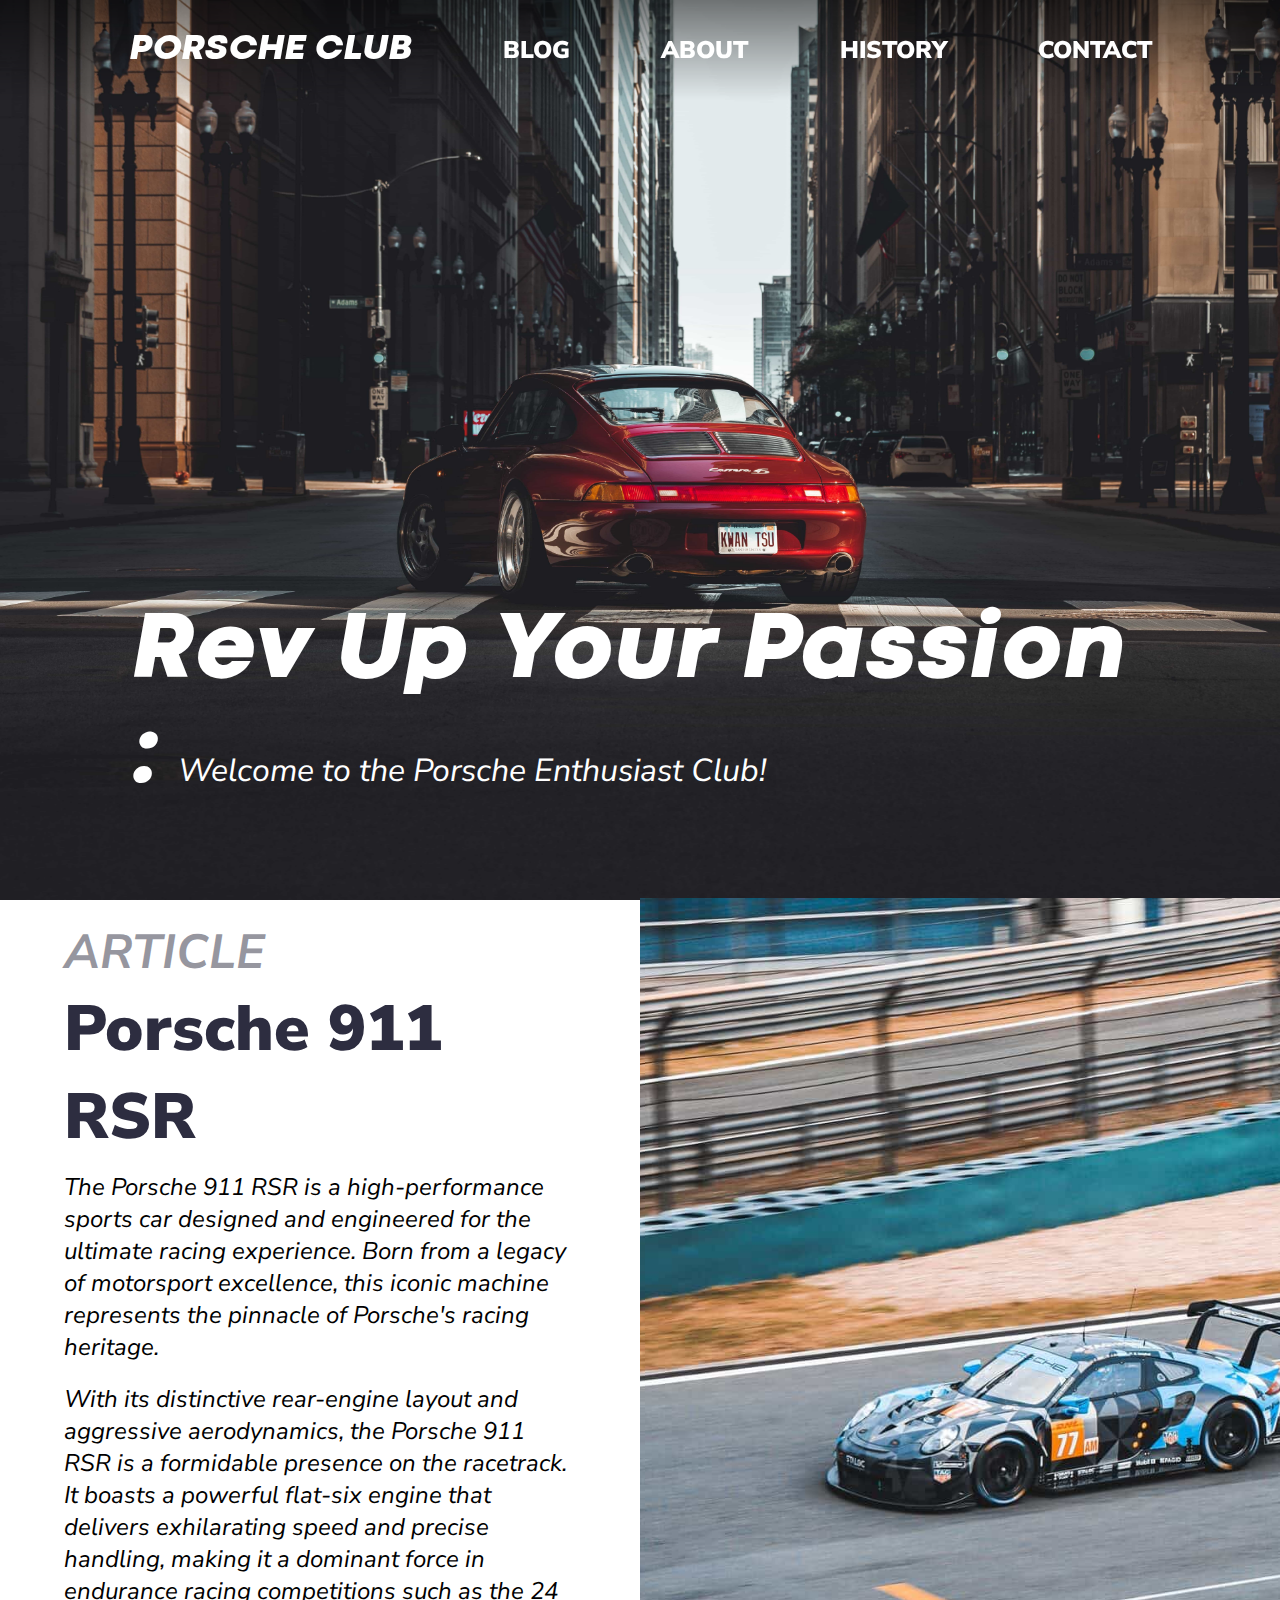
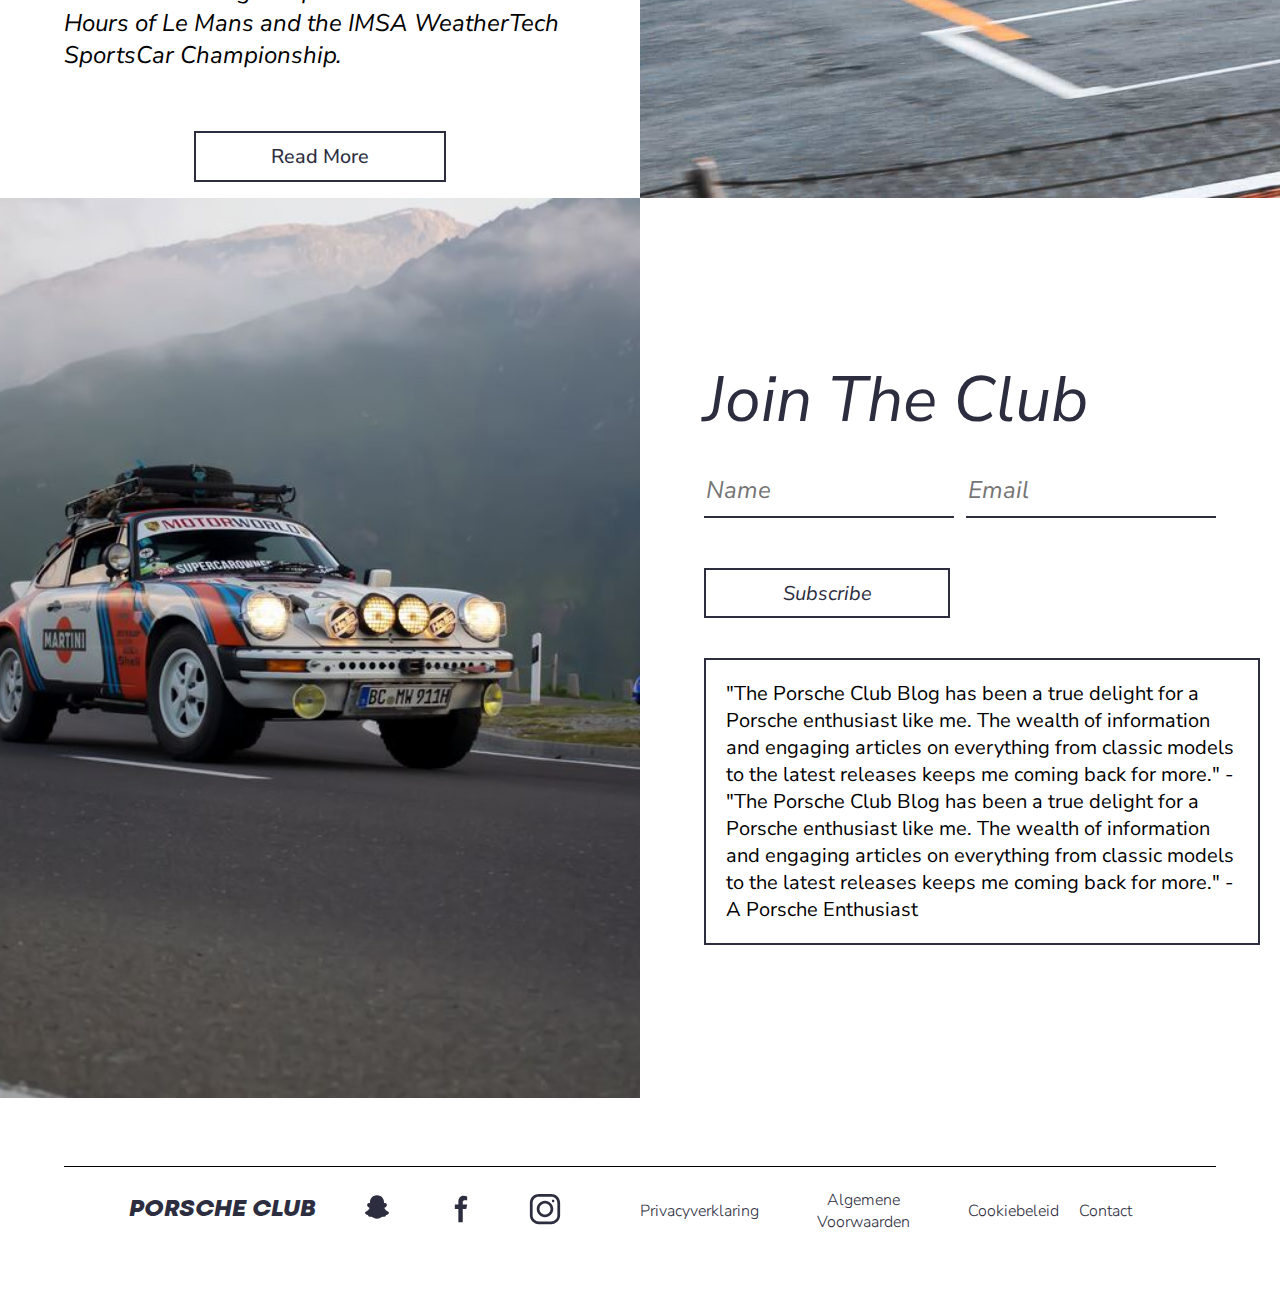
<file: index.html>
<!DOCTYPE html>
<html lang="en">

<head>
    <meta charset="UTF-8">
    <meta name="viewport" content="width=device-width, initial-scale=1.0">
    <title>Porsche Club</title>
    <link rel="stylesheet" href="style.css">

    <!-- fonts -->
    <link rel="preconnect" href="https://fonts.googleapis.com">
    <link rel="preconnect" href="https://fonts.gstatic.com" crossorigin>
    <link
        href="https://fonts.googleapis.com/css2?family=Nunito+Sans:ital,opsz,wght@0,6..12,200;0,6..12,300;0,6..12,400;0,6..12,500;0,6..12,600;0,6..12,700;0,6..12,800;0,6..12,900;0,6..12,1000;1,6..12,200;1,6..12,300;1,6..12,400;1,6..12,500;1,6..12,600;1,6..12,700;1,6..12,800;1,6..12,900;1,6..12,1000&display=swap"
        rel="stylesheet">
    <!-- cdn jquery -->
    <script src="https://cdnjs.cloudflare.com/ajax/libs/jquery/3.7.1/jquery.min.js"
        integrity="sha512-v2CJ7UaYy4JwqLDIrZUI/4hqeoQieOmAZNXBeQyjo21dadnwR+8ZaIJVT8EE2iyI61OV8e6M8PP2/4hpQINQ/g=="
        crossorigin="anonymous" referrerpolicy="no-referrer"></script>
</head>

<body>
    <div class="mobile-wrapper">
        <main>
            <section class="hero">
                <div class="slogan">
                    <div class="title">
                        <h1>Rev Up Your Passion</h1>
                        <span class="dots">: </span>
                        <h2>Welcome to the Porsche Enthusiast Club!</h2>
                    </div>
                </div>
            </section>
            <section class="article">
                <div class="post">
                    <h3>ARTICLE</h3>
                    <h2>Porsche 911 RSR</h2>
                    <p>
                        The Porsche 911 RSR is a high-performance sports car designed and engineered for the ultimate
                        racing
                        experience. Born from a legacy of motorsport excellence, this iconic machine represents the
                        pinnacle
                        of
                        Porsche's racing heritage.
                    </p>
                    <p>
                        With its distinctive rear-engine layout and aggressive aerodynamics, the Porsche 911 RSR is a
                        formidable
                        presence on the racetrack. It boasts a powerful flat-six engine that delivers exhilarating speed
                        and
                        precise handling, making it a dominant force in endurance racing competitions such as the 24
                        Hours
                        of Le
                        Mans and the IMSA WeatherTech SportsCar Championship.
                    </p>
                    <a href="./blog.html#911rsr">Read More</a>
                </div>
                <picture>
                    <source media="(max-width:1920px)" srcset="./img/porsche-911-rsr-1080-min.jpg">
                    <source media="(max-width:720px)" srcset="./img/porsche-911-rsr-720-min.jpg">
                    <img src="./img/porsche-911-rsr-4k-min.jpg" alt="A picture of a Porsche 911 RSR on a racetrack">
                </picture>
            </section>
            <section class="contact" id="contact">
                <picture>
                    <source media="(max-width:1920px)" srcset="./img/porsche-daka-1080.jpg">
                    <source media="(max-width:720px)" srcset="./img/porsche-daka-720.jpg">
                    <img src="./img/porsche-daka-4k.jpg" alt="A picture of an oldtimer porsche 911 daka 1976">
                </picture>
                <div class="form">
                    <h2>Join The Club</h2>
                    <form action="">
                        <div class="flex">
                            <input type="text" name="name" id="name" placeholder="Name" required>
                            <input type="email" name="email" id="email" placeholder="Email" required>
                        </div>
                        <input type="submit" value="Subscribe">
                    </form>
                    <p class="testimonial">
                        "The Porsche Club Blog has been a true delight for a Porsche enthusiast like me. The wealth of
                        information and engaging articles on everything from classic models to the latest releases keeps
                        me
                        coming back for more." - "The Porsche Club Blog has been a true delight for a Porsche enthusiast
                        like
                        me. The wealth of information and engaging articles on everything from classic models to the
                        latest
                        releases keeps me coming back for more." - A Porsche Enthusiast
                    </p>
                </div>
            </section>
        </main>

        <footer>
            <div class="container">
                <div class="line"></div>
                <div class="links">
                    <div class="social">
                        <h3>PORSCHE CLUB</h3>
                        <a href="https://snapchat.com" target="_blank"><svg xmlns="http://www.w3.org/2000/svg"
                                width="44" height="44" viewBox="-10 -8 44 44" fill="none">
                                <path
                                    d="M23.4269 19.055C23.935 18.5411 24.0101 17.9826 23.8435 17.4522C23.6252 16.7541 22.8614 16.5124 22.4202 16.259C20.0008 14.8744 19.6136 13.5509 19.4986 13.355C19.4528 13.2763 19.339 13.0135 19.596 12.8035C19.8342 12.6099 21.1025 11.9927 21.6376 11.0634C21.9145 10.5812 21.9872 9.84551 21.7373 9.33277C21.3372 8.51143 20.6743 8.03271 19.7567 8.03271C19.4212 8.03271 19.0809 8.11836 19.0316 8.1301C19.014 7.60092 19.0117 6.98727 18.9788 6.43345C18.8357 4.12081 16.8961 0.267578 11.9998 0.267578C7.10349 0.267578 5.16397 4.12081 5.02082 6.43228C4.98679 6.98492 4.98562 7.59858 4.96685 8.12892C4.91756 8.11719 4.57847 8.03154 4.24172 8.03154C3.32418 8.03154 2.66124 8.51025 2.26114 9.33159C2.01122 9.84551 2.08396 10.58 2.36087 11.0623C2.89474 11.9915 4.16428 12.6087 4.40247 12.8023C4.65943 13.0123 4.54562 13.2752 4.49986 13.3538C4.38487 13.5497 3.99767 14.8732 1.57825 16.2578C1.13591 16.5101 0.372066 16.7529 0.154999 17.4511C-0.0104416 17.9826 0.0646513 18.5399 0.571532 19.0538C1.38113 19.874 2.795 20.0782 2.97335 20.2471C3.15169 20.4161 3.23031 21.0567 3.80055 21.424C4.37079 21.7901 5.07362 21.7807 5.43383 21.8088C6.88525 21.9191 7.26423 21.986 8.16887 22.5633C8.46338 22.7498 9.89837 23.7343 11.9998 23.7343C14.1013 23.7343 15.5362 22.7498 15.8284 22.5633C16.733 21.986 17.1132 21.9191 18.5634 21.8088C18.9237 21.7818 19.6265 21.7912 20.1967 21.424C20.767 21.0579 20.8456 20.4161 21.0239 20.2471C21.2035 20.0782 22.6161 19.874 23.4269 19.055Z"
                                    fill="#2D2D40" />
                            </svg></a>

                        <a href="https://facebook.com" target="_blank"><svg xmlns="http://www.w3.org/2000/svg"
                                width="44" height="44" viewBox="0 0 44 44" fill="none">
                                <path
                                    d="M28.1598 13.2008H26.3998C24.5166 13.2008 23.7598 13.6408 23.7598 14.9608V17.6008H28.1598L27.2798 22.0008H23.7598V35.2008H19.3598V22.0008H15.8398V17.6008H19.3598V14.9608C19.3598 11.4408 21.1198 8.80078 24.6398 8.80078C27.1918 8.80078 28.1598 9.68078 28.1598 9.68078V13.2008Z"
                                    fill="#2D2D40" />
                            </svg></a>
                        <a href="https://www.instagram.com/porscheclub/" target="_blank"><svg
                                xmlns="http://www.w3.org/2000/svg" width="44" height="44" viewBox="0 0 44 44"
                                fill="none">
                                <path
                                    d="M15.7695 6.875C10.8872 6.875 6.875 10.8818 6.875 15.7695V28.2305C6.875 33.1128 10.8818 37.125 15.7695 37.125H28.2305C33.1128 37.125 37.125 33.1182 37.125 28.2305V15.7695C37.125 10.8872 33.1182 6.875 28.2305 6.875H15.7695ZM15.7695 9.625H28.2305C31.6304 9.625 34.375 12.3696 34.375 15.7695V28.2305C34.375 31.6304 31.6304 34.375 28.2305 34.375H15.7695C12.3696 34.375 9.625 31.6304 9.625 28.2305V15.7695C9.625 12.3696 12.3696 9.625 15.7695 9.625ZM30.1211 12.6328C29.4282 12.6328 28.875 13.186 28.875 13.8789C28.875 14.5718 29.4282 15.125 30.1211 15.125C30.814 15.125 31.3672 14.5718 31.3672 13.8789C31.3672 13.186 30.814 12.6328 30.1211 12.6328ZM22 13.75C17.4614 13.75 13.75 17.4614 13.75 22C13.75 26.5386 17.4614 30.25 22 30.25C26.5386 30.25 30.25 26.5386 30.25 22C30.25 17.4614 26.5386 13.75 22 13.75ZM22 16.5C25.0562 16.5 27.5 18.9438 27.5 22C27.5 25.0562 25.0562 27.5 22 27.5C18.9438 27.5 16.5 25.0562 16.5 22C16.5 18.9438 18.9438 16.5 22 16.5Z"
                                    fill="#2D2D40" />
                            </svg></a>
                    </div>
                    <div class="disclamer">
                        <a href="./pages/privacy.html">Privacyverklaring</a>
                        <a href="./pages/voorwaarden.html">Algemene Voorwaarden</a>
                        <a href="./pages/cookie.html">Cookiebeleid</a>
                        <a href="./pages/contact.html">Contact</a>
                    </div>
                </div>
            </div>
        </footer>
        <nav>
            <div class="wrapper">
                <a href="./index.html" id="logo">PORSCHE CLUB</a>
                <a href="./pages/blog.html">BLOG</a>
                <a href="./pages/about.html">ABOUT</a>
                <a href="./pages/history.html">HISTORY</a>
                <a href="#contact">CONTACT</a>
                <div class="mobile-nav">
                    <div class="side-skirt">
                        <a href="./pages/blog.html">BLOG</a>
                        <a href="./pages/about.html">ABOUT</a>
                        <a href="./pages/history.html">HISTORY</a>
                        <a href="#contact">CONTACT</a>
                    </div>
                    <div id="nav-icon3">
                        <span></span>
                        <span></span>
                        <span></span>
                        <span></span>
                    </div>
                </div>
            </div>
        </nav>
    </div>

    <script>
        $(document).ready(function () {
            $('#nav-icon1,#nav-icon2,#nav-icon3,#nav-icon4').click(function () {
                $(this).toggleClass('open');
                $('.side-skirt').toggleClass('open');
            });
        });
    </script>
</body>

</html>
</file>
<file: style.css>
@font-face {
    font-family: 'Codec cold';
    src: url('./font/CODEC-COLD-BOLD-ITALIC-TRIAL.TTF') format('truetype');
    font-weight: bold;
    font-style: italic;
}

@font-face {
    font-family: 'Codec cold';
    src: url('./font/CODEC-COLD-EXTRABOLD-ITALIC-TRIAL.TTF') format('truetype');
    font-weight: bolder;
    font-style: italic;
}

@font-face {
    font-family: 'Codec cold';
    src: url('./font/CODEC-COLD-EXTRALIGHT-ITALIC-TRIAL.TTF') format('truetype');
    font-weight: lighter;
    font-style: italic;
}

@font-face {
    font-family: 'Codec cold heavy';
    src: url('./font/CODEC-COLD-HEAVY-ITALIC-TRIAL.TTF') format('truetype');
    font-weight: 900;
    font-style: italic;
}

@font-face {
    font-family: 'Codec cold';
    src: url('./font/CODEC-COLD-LIGHT-ITALIC-TRIAL.TTF') format('truetype');
    font-weight: light;
    font-style: italic;
}

* {
    margin: 0;
}

*:focus {
    outline: none;
}

body {
    position: absolute;
    overflow-x: hidden;
}

.mobile-wrapper {
    width: 100vw;
    overflow-x: hidden;
}

/* nav */

nav {
    width: 100vw;
    height: 100px;

    display: flex;
    justify-content: space-between;
    align-items: center;

    position: fixed;
    top: 0px;

    background: linear-gradient(180deg, rgba(0, 0, 0, 0.50) 0%, rgba(0, 0, 0, 0.00) 100%);
}

nav .wrapper {
    width: 80vw;

    display: flex;
    justify-content: space-between;
    align-items: center;

    padding: 20px;

    margin: 0 auto;

    font-family: 'Nunito Sans', sans-serif;

    font-size: 1.5rem;
    font-weight: 900;

}

nav .wrapper #logo {
    font-family: 'Codec cold heavy';
    /* font-weight: bolder; */
    font-size: 2.25rem;
}


nav .wrapper a {
    text-decoration: none;
    color: #fff;
}

nav .mobile-nav {
    display: none;
}

/* Icon 3 */

#nav-icon1,
#nav-icon2,
#nav-icon3,
#nav-icon4 {
    width: 30px;
    height: 23px;
    position: relative;
    -webkit-transform: rotate(0deg);
    -moz-transform: rotate(0deg);
    -o-transform: rotate(0deg);
    transform: rotate(0deg);
    -webkit-transition: .5s ease-in-out;
    -moz-transition: .5s ease-in-out;
    -o-transition: .5s ease-in-out;
    transition: .5s ease-in-out;
    cursor: pointer;
}

#nav-icon1 span,
#nav-icon3 span,
#nav-icon4 span {
    display: block;
    position: absolute;
    height: 3px;
    width: 100%;
    background: #fff;
    border-radius: 3px;
    opacity: 1;
    left: 0;
    -webkit-transform: rotate(0deg);
    -moz-transform: rotate(0deg);
    -o-transform: rotate(0deg);
    transform: rotate(0deg);
    -webkit-transition: .25s ease-in-out;
    -moz-transition: .25s ease-in-out;
    -o-transition: .25s ease-in-out;
    transition: .25s ease-in-out;
}

#nav-icon3 span:nth-child(1) {
    top: 0px;
}

#nav-icon3 span:nth-child(2),
#nav-icon3 span:nth-child(3) {
    top: 9px;
}

#nav-icon3 span:nth-child(4) {
    top: 18px;
}

#nav-icon3.open span:nth-child(1) {
    top: 18px;
    width: 0%;
    left: 50%;
}

#nav-icon3.open span:nth-child(2) {
    -webkit-transform: rotate(45deg);
    -moz-transform: rotate(45deg);
    -o-transform: rotate(45deg);
    transform: rotate(45deg);
}

#nav-icon3.open span:nth-child(3) {
    -webkit-transform: rotate(-45deg);
    -moz-transform: rotate(-45deg);
    -o-transform: rotate(-45deg);
    transform: rotate(-45deg);
}

#nav-icon3.open span:nth-child(4) {
    top: 18px;
    width: 0%;
    left: 50%;
}

.side-skirt {
    display: flex;


    position: absolute;
    top: 0;
    left: 100vw;

    width: 100vw;
    height: 100vh;

    background-color: #000000c2;
    animation: side-skirt-reverve;
    animation-duration: 1s;
}

.side-skirt a {
    display: block;
    position: relative;
    top: 0;
    left: 0;
    color: #fff;

}

.side-skirt.open {
    display: flex;
    left: 0;

    animation-name: side-skirt;
    animation-duration: 1s;
}

@keyframes side-skirt {
    0% {
        left: 100vw;
    }

    100% {
        left: 0;
    }
}

@keyframes side-skirt-reverve {
    0% {
        left: 0;
    }

    100% {
        left: 100vw;
    }
}

.hero {
    width: 100vw;
    height: 100vh;
    background-image: url('./img/greg-banek-ocqzUDcHinc-unsplash.jpg');

    background-size: cover;
    background-repeat: no-repeat;
    background-position: center;

    color: #fff;
}

.hero .slogan {
    width: 80vw;
    height: 90vh;

    display: flex;
    flex-direction: column;
    justify-content: end;
    align-items: start;

    margin: 0 auto;

    animation-name: slogan;
    animation-duration: 2s;
}

@keyframes slogan {
    0% {
        opacity: 0;
        transform: translateX(-100px);
    }

    100% {
        opacity: 1;
        transform: translateX(0px);
    }
}

h1,
h2 {
    display: inline;
}

h1 {
    font-family: 'Codec cold heavy';
    font-size: 6rem;
}

h2 {
    font-family: 'nunito sans', sans-serif;
    font-style: italic;
    font-size: 2rem;
    font-weight: 400;
}

.dots {
    font-family: 'Codec cold heavy';
    font-size: 6rem;
}

.article {
    width: 100vw;
    height: 100vh;

    display: flex;
    justify-content: center;
    align-items: center;

    background-color: #fff;
}

.post {
    width: 50vw;
    height: 100vh;

    display: flex;
    flex-direction: column;
    justify-content: center;
    align-items: start;

    padding: 5vw;
}

.post h3 {
    /* font-family: 'Codec cold heavy'; */
    font-family: 'Nunito Sans', sans-serif;
    font-style: italic;
    color: #2D2D4080;
    font-size: 3rem;
}

.post h2 {
    color: #2D2D40;
    font-family: Nunito Sans;
    font-size: 4rem;
    font-style: normal;
    font-weight: 900;
    line-height: normal;
}

.post p {
    color: #000;
    font-family: Nunito Sans;
    font-size: 1.5rem;
    font-style: italic;
    font-weight: 400;
    line-height: normal;
    margin: 10px 0px;
}

.post a {
    padding: 10px 75px;
    border: #2d2d40 2px solid;
    align-self: center;
    margin-top: 50px;

    text-decoration: none;
    color: #2d2d40;

    font-family: Nunito Sans;
    font-weight: 500;
    font-size: 1.24rem;
}


.article img {
    width: 50vw;
    height: 100vh;

    object-fit: cover;
}

.contact {
    width: 100vw;
    height: 100vh;

    display: flex;
    justify-content: center;
    align-items: center;
}

.contact img {
    width: 50vw;
    height: 100vh;

    object-fit: cover;
}

.form {
    width: 50vw;
    height: 100vh;

    display: flex;
    flex-direction: column;
    justify-content: center;
    align-items: start;

    padding: 5vw;
}

.form h2 {
    font-family: 'Nunito Sans', sans-serif;
    font-style: italic;
    color: #2d2d40;
    font-size: 4rem;
}

.form form {
    width: 100%;
}

.form .flex {
    width: 100%;
    display: flex;
    justify-content: space-between;
}

.form input {
    width: calc(50% - 10px);
    height: 50px;

    border: none;
    border-bottom: 2px solid #2d2d40;

    margin-top: 20px;

    font-family: 'Nunito Sans', sans-serif;
    font-style: italic;
    color: #2d2d40;
    font-size: 1.5rem;
}

.form input:invalid:not(:focus):not(:placeholder-shown) {
    border-bottom: 2px solid red;
}

.form input:invalid:not(:placeholder-shown) {
    border-bottom: 2px solid red;
}

/* .form input:valid {
    border-bottom: 2px solid green;
} */

.form input[type="submit"] {
    padding: 10px 75px;
    border: #2d2d40 2px solid;
    align-self: center;
    margin-top: 50px;

    text-decoration: none;
    color: #2d2d40;

    background-color: #fff;

    font-size: 1.25rem;
}

.form .testimonial {
    width: 100%;

    margin-top: 40px;
    padding: 20px;

    border: 2px solid #2d2d40;

    font-family: 'Nunito Sans', sans-serif;
    font-size: 1.25rem;
}

footer {
    width: 100vw;
    height: 200px;

    display: flex;
    justify-content: center;
    align-items: center;
}

footer .container {
    width: 90vw;
    height: 100%;

    display: flex;
    flex-direction: column;
    justify-content: center;
    align-items: center;

    margin: 0 auto;
}

footer .container .line {
    width: 100%;
    height: 1px;

    background-color: #000;
}

footer .container .links {
    width: 80vw;

    display: flex;
    justify-content: space-between;
    align-items: center;

    margin-top: 20px;
}

footer .container .links .social {
    width: 50%;

    display: flex;
    justify-content: start;
    align-items: center;
}

footer .container .links .social h3 {
    font-family: 'Codec cold heavy';
    font-style: italic;
    color: #2d2d40;
    font-size: 1.5rem;
    padding: 0px 20px 0px 0px;
}

footer .container .links .social a {
    text-decoration: none;
    color: #2d2d40;
    padding: 0px 20px;
}

footer .container .links .disclamer {
    width: 50%;

    display: flex;
    justify-content: space-between;
    align-items: center;
}

footer .container .links .disclamer a {
    text-decoration: none;

    color: #2D2D40;
    text-align: center;
    font-family: Nunito Sans;
    font-size: 1.5rem;
    font-style: normal;
    font-weight: 300;
    line-height: normal;

}

@media only screen and (max-width: 480px) {

    nav .mobile-nav {
        display: flex;
        padding: 5px;
    }

    nav .wrapper #logo {
        display: block;
        font-size: 1.25rem;
        z-index: 10;
    }

    nav .wrapper a {
        display: none;
    }

    .side-skirt {
        height: 40vh;
        padding: 30vh 0px;
        display: flex;
        justify-content: space-around;
        align-items: center;
        flex-direction: column;
    }

    nav .wrapper .side-skirt a {
        display: block;
        color: #fff;
    }

    h1,
    .dots {
        font-size: 3rem;
    }

    h2 {
        font-size: 1.25rem;
    }

    .article {
        flex-direction: column-reverse;

        width: 100vw;
        height: 100vh;
    }

    .article img {
        width: 100vw;
        height: 25vh;
    }

    .post {
        width: 90vw;
        height: 75vh;

        margin: 0 auto;
    }

    .post h3 {
        font-size: 2rem;
    }

    .post h2 {
        font-size: 3rem;
    }

    .post p {
        font-size: 1rem;
    }

    .post a {
        padding: 10px 50px;
        font-size: 1rem;
    }

    .contact {
        flex-direction: column;

        width: 100vw;
        height: 100vh;
    }

    .contact img {
        width: 100vw;
        height: 25vh;
    }

    .form {
        width: 90vw;
        height: 75vh;

        margin: 0 auto;
    }

    .form .flex {
        flex-direction: column;
    }

    .form h2 {
        font-size: 3rem;
    }

    .form input {
        width: 100%;
    }

    .form input[type="submit"] {
        padding: 10px 50px;
        font-size: 1rem;
    }

    .form .testimonial {
        width: 80vw;
        font-size: 1rem;
    }

    footer {
        width: 100vw;
        height: 200px;

        display: flex;
        justify-content: center;
        align-items: center;
    }

    footer .container {
        width: 90vw;
        height: 100%;

        display: flex;
        flex-direction: column;
        justify-content: center;
        align-items: center;

        margin: 0 auto;
    }

    footer .container .line {
        width: 100%;
        height: 1px;

        background-color: #000;
    }

    footer .container .links {
        width: 80vw;

        display: flex;
        flex-direction: column;
        justify-content: center;
        align-items: center;

        margin-top: 20px;
    }

    footer .container .links .social {
        width: 100%;

        display: flex;
        justify-content: center;
        align-items: center;
    }

    footer .container .links .social h3 {
        font-size: 1rem;
        padding: 0px 20px 0px 0px;
    }

    footer .container .links .social a {
        padding: 0px 20px;
    }

    footer .container .links .disclamer {
        width: 100%;

        display: flex;
        flex-direction: column;
        justify-content: center;
        align-items: center;
    }

    footer .container .links .disclamer a {
        font-size: 1rem;
    }
}

@media only screen and (max-width: 1920px) {

    footer .container .links .disclamer a {
        font-size: 1rem;
        padding: 0px 20px 0px 0px;
    }

}
</file>
